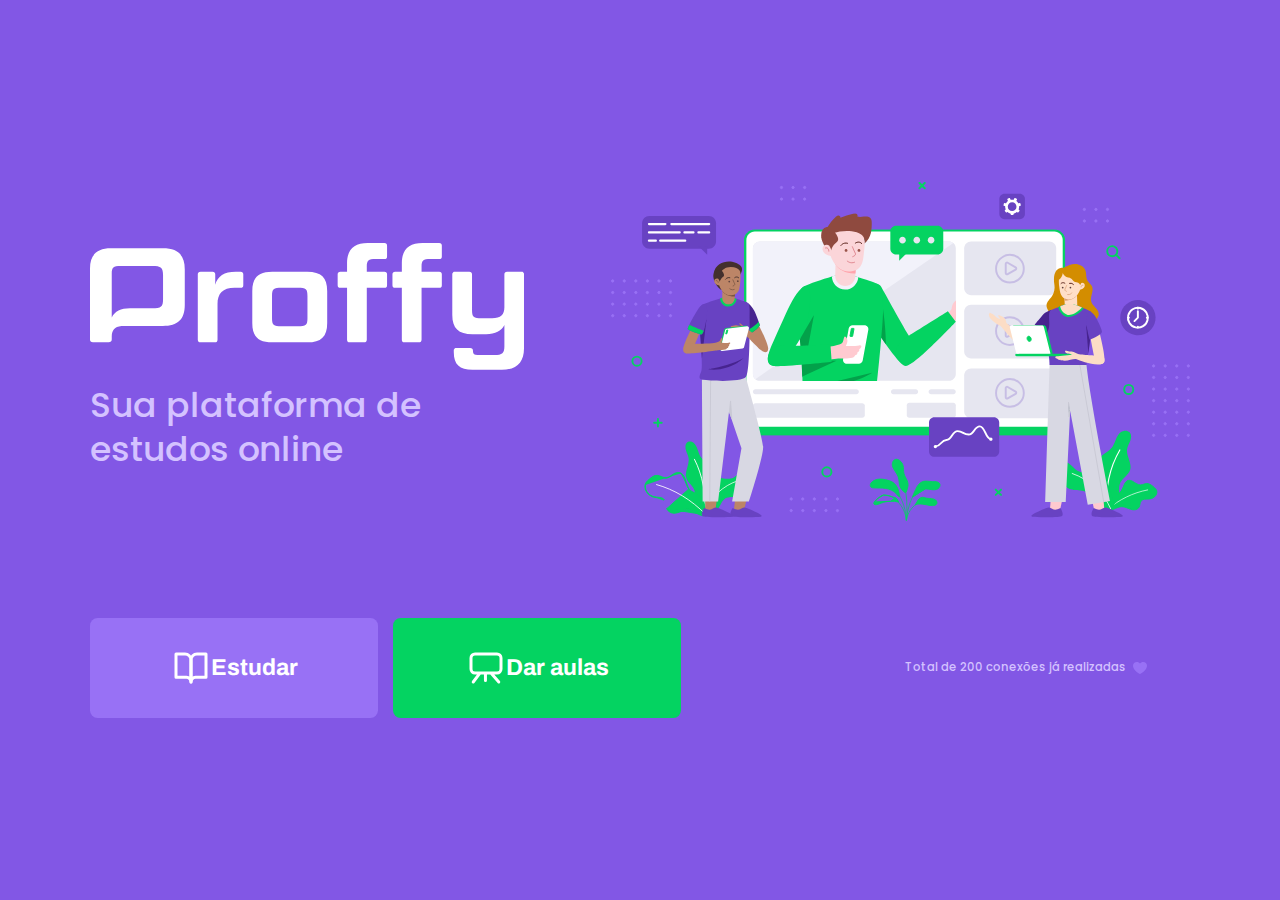
<file: index.html>
<!DOCTYPE html>
<html lang="pt_br">
<!--
        Comentarios aqui
    -->

<head>
    <meta charset="UTF-8">
    <meta name="viewport" content="width=device-width, initial-scale=1.0">
    <title>Proffy | Plataforma de estudos online</title>
    <link rel="stylesheet" href="/style/main.css">
    <link rel="stylesheet" href="/style/partials/page-landing.css">
    <link
        href="https://fonts.googleapis.com/css2?family=Archivo:wght@400;700&amp;family=Poppins:wght@400;600&amp;display=swap"
        rel="stylesheet">
</head>

<body id="page-landing">

    <div id="container">
        <div class="logo-container">

            <img src="/images/logo.svg" alt="Proffy">
            <h2>
                Sua plataforma de estudos online
            </h2>
        </div>

        <img class="hero-image" src="/images/landing.svg" alt="Plataforma de Estudos">

        <div class="buttons-container">
            <a class="study" href="/study.html">
                <img src="/images/icons/study.svg" alt="Estudar">
                Estudar
            </a>
            
            <a class="give-classes" href="/give-classes.html">
                <img src="/images/icons/give-classes.svg" alt="Dar aulas">
                Dar aulas
            </a>
        </div>

        <p class="total-connections">
            Total de 200 conexões já realizadas
            <img src="images/icons/purple-heart.svg" alt="Coaração roxo">
        </p>
    </div>
</body>

</html>
</file>
<file: style/main.css>
/* CSS - Cascading Style Sheet */

:root {
    --color-background: #F0F0F7;
    --color-primary-lighter: #9871F5;
    --color-primary-light: #916BEA;
    --color-primary: #8257E5;
    --color-primary-dark: #774DD6;
    --color-primary-darker: #6842c2;
    --color-secondary: #04D361;
    --color-secondary-dark: #04BF58;
    --color-title-in-primary: #FFFFFF;
    --color-text-in-primary: #D4C2FF;
    --color-text-title: #32264D;
    --color-text-complement: #9C98A6;
    --color-text-base: #6A6180;
    --color-line-in-white: #E6E6F0;
    --color-input-background: #F8F8FC;
    --color-button-text: #FFFFFF;
    --color-box-base: #FFFFFF;
    --color-box-footer: #FAFAFC;
    --color-small-info: #C1BCCC;
    font-size: 60%; /* controle das medidas rem */
}

* {
    margin: 0px;
    padding: 0px;
    box-sizing: border-box;
}

/* #container {
    border: 1px solid red;
    padding: 40px;
    margin: 60px;

    width: 300px;
    height: 300px;
}  */

html, body {
    height: 100vh;
}

body {
    background: var(--color-background);
    display: flex;
    align-items: center;
    justify-content: center;
}

body,
input,
button,
textarea {
    font-weight: 500;
    font-family: Poppins;
    font-size: 1.6rem;
    color: var(--color-text-base)
}

#container {
    width: 90vw;
    max-width: 700px;
}

@main (min-width: 700px) {
    :root {
        font-size: 62.5%;
    }
}
</file>
<file: style/partials/page-landing.css>
#page-landing {
    background: var(--color-primary);
}

#page-landing #container {
    color: var(--color-text-in-primary);
}

.logo-container imag {
    height: 10rem;
}

.logo-container {
    text-align: center;
    margin-bottom: 3.2rem;
}

.logo-container h2 {
    font-weight: 500;
    font-size: 3.6rem;
    line-height: 4.6rem;
    margin-top: 0.8rem;
}

.hero-image {
    width: 100%;
}

.buttons-container {
    display: flex;
    justify-content: center;
    margin: 3.2rem 0;
}

.buttons-container a {
    width: 30rem;
    height: 10.4rem;
    border-radius: .8rem;
    margin-right: 1.6rem;
    font: 700 2.4rem Archivo;
    display: flex;
    align-items: center;
    justify-content: center;

    text-decoration: none;
    transition: background 0.2s;
    color: var(--color-button-text);
}

.buttons-container a.study {
    background: var(--color-primary-lighter);
}

.buttons-container a.study:hover {
    background: var(--color-primary-light);
}

.buttons-container a.give-classes {
    background: var(--color-secondary);
    margin-right: 0;
}

.buttons-container a.give-classes:hover {
    background: var(--color-secondary-dark);
}

.total-connections {
    font-size: 1.8rem;

    display: flex;
    align-items: center;
    justify-content: center;
}

.total-connections img {
    margin-left: 0.8rem;
}

@media(max-width: 699px) {
    :root {
        font-size: 40%;
    }
}

@media (min-width:1100px) {
    #page-landing #container {
        max-width: 1100px;
        display: grid;
        grid-template-columns: 2fr 1fr 2fr;
        grid-template-rows: 350px 1fr;
        grid-template-areas: 
        "proffy image image"
        "button button texting";
        column-gap: 87px;
        row-gap: 86px;
    }

    .logo-container {
        grid-area: proffy;
        text-align: initial;
        align-self: center;
        margin: 0;
    }

    .logo-container img {
        height: 100%;
    }

    .hero-image {
        grid-area: image;
    }

    .buttons-container {
        grid-area: button;
        justify-content: flex-start;
        margin: 0;
    }

    .total-connections {
        grid-area: texting;
        font-size: 1.2rem;
    }
    
}
</file>
